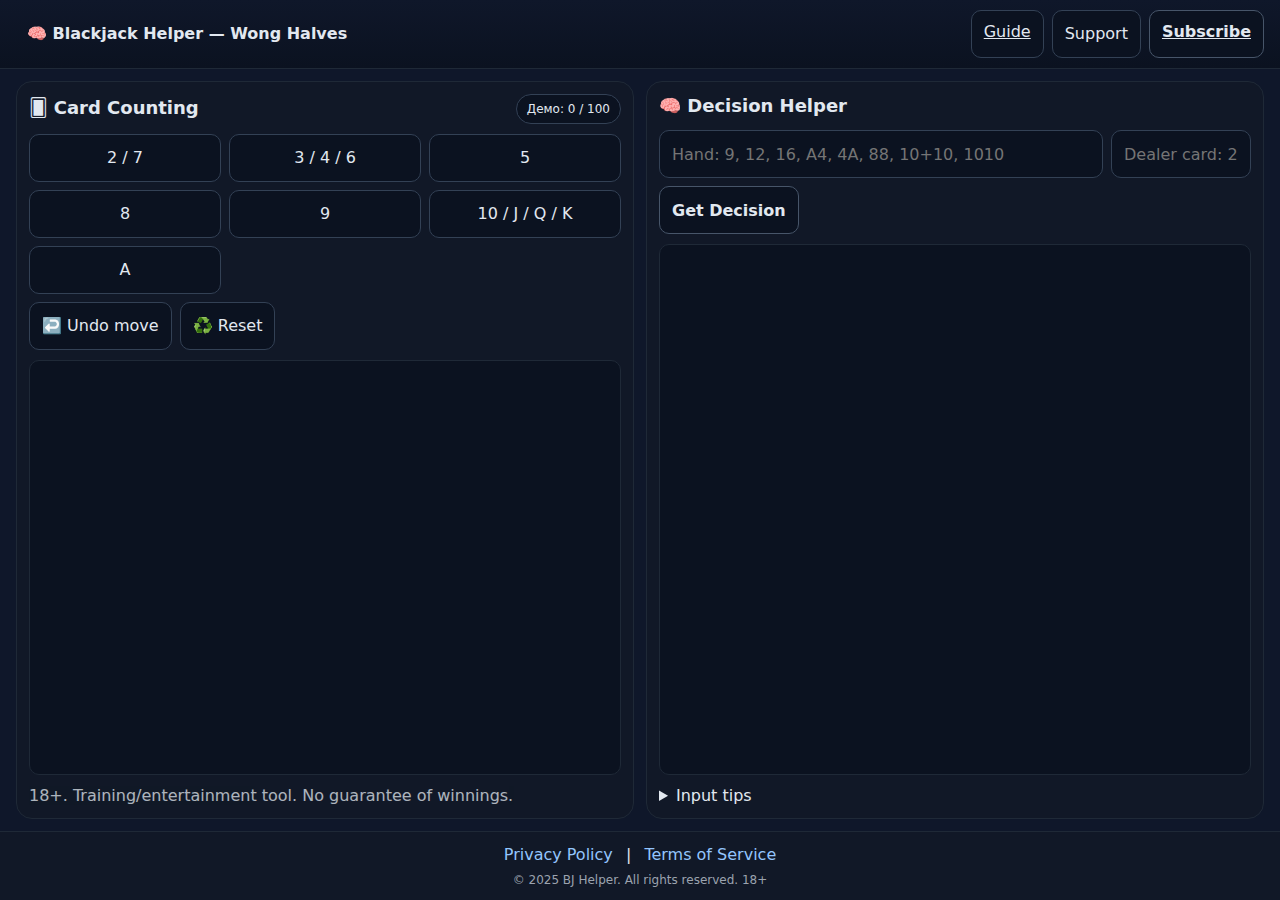
<file: index.html>
<!doctype html>
<html lang="en">
<head>
  <!-- Google tag (gtag.js) -->
<script async src="https://www.googletagmanager.com/gtag/js?id=G-MST8RYN9FZ"></script>
<script>
  window.dataLayer = window.dataLayer || [];
  function gtag(){dataLayer.push(arguments);}
  gtag('js', new Date());

  gtag('config', 'G-MST8RYN9FZ');
</script>
  <meta charset="utf-8" />
  <meta name="viewport" content="width=device-width,initial-scale=1" />
  <title>Blackjack Helper — Wong Halves</title>
  <meta name="description" content="Blackjack Helper — decision calculator and Wong Halves card counting trainer for blackjack. 18+." />
  <link rel="canonical" href="/" />
  <link rel="stylesheet" href="styles.css" />
</head>
<body>
  <div class="app">
    <header class="topbar">
      <a class="brand brand-link" href="index.html" aria-label="Home">
        🧠 Blackjack Helper — Wong Halves
      </a>

      <nav class="actions">
        <a class="btn" href="guide.html">Guide</a>
        <button class="btn" type="button" id="support-btn">Support</button>
        <a class="btn primary" href="checkout.html">Subscribe</a>
      </nav>
    </header>

    <main class="grid-2">
      <!-- LEFT COLUMN: COUNT -->
      <section class="card fill">
        <div class="head-row">
          <h2>🂠 Card Counting</h2>
          <span id="demo-chip" class="chip">Demo: 0 / 100</span>
        </div>
        <div class="grid buttons">
          <button type="button" data-group="2 / 7">2 / 7</button>
          <button type="button" data-group="3 / 4 / 6">3 / 4 / 6</button>
          <button type="button" data-group="5">5</button>
          <button type="button" data-group="8">8</button>
          <button type="button" data-group="9">9</button>
          <button type="button" data-group="10 / J / Q / K">10 / J / Q / K</button>
          <button type="button" data-group="A">A</button>
        </div>
        <div class="row compact">
          <button type="button" id="undo">↩️ Undo move</button>
          <button type="button" id="reset">♻️ Reset</button>
        </div>

        <pre id="state" class="state"></pre>
        <p class="muted">18+. Training/entertainment tool. No guarantee of winnings.</p>
      </section>

      <!-- RIGHT COLUMN: DECISION -->
      <section class="card fill">
        <h2>🧠 Decision Helper</h2>
        <form id="decision-form" class="form">
          <div class="fields">
            <input name="hand" placeholder="Hand: 9, 12, 16, A4, 4A, 88, 10+10, 1010" required />
            <input name="dealer" placeholder="Dealer card: 2–A (one upcard only)" required />
          </div>
          <button class="btn primary" type="submit">Get Decision</button>
        </form>
        <pre id="decision" class="decision"></pre>

        <details class="tips">
          <summary>Input tips</summary>
          <ul>
            <li>Pairs (in “Hand”): <code>88</code>, <code>10+10</code>, <code>1010</code></li>
            <li>Soft (in “Hand”): <code>A4</code> or <code>4A</code></li>
            <li>Hard (in “Hand”): <code>9</code>, <code>12</code>, <code>16</code>, etc.</li>
            <li>Dealer card is a separate field: <code>2</code>…<code>A</code> (only one upcard is visible)</li>
          </ul>
        </details>
      </section>
    </main>

    <!-- ✨ FOOTER inside .app -->
    <footer class="footer">
      <div class="footer-content">
        <a href="privacy-policy.html">Privacy Policy</a> |
        <a href="terms-of-service.html">Terms of Service</a>
        <p>© 2025 BJ Helper. All rights reserved. 18+</p>
      </div>
    </footer>
  </div> <!-- end .app -->

  <!-- 👇 SUPPORT MODAL (place before paywall) -->
  <div id="support-modal" class="overlay hidden" aria-hidden="true">
    <div class="modal">
      <h3>Contact Support</h3>
      <p class="muted">Choose a method:</p>
      <div class="row" style="flex-wrap:wrap;gap:8px">
        <a id="support-mailto" class="btn primary" href="#">Open email client</a>
        <a id="support-gmail" class="btn" target="_blank" rel="noopener" href="#">Gmail in browser</a>
        <a id="support-outlook" class="btn" target="_blank" rel="noopener" href="#">Outlook Web</a>
        <button id="support-copy" class="btn ghost" type="button">Copy e-mail</button>
        <button id="support-close" class="btn ghost" type="button">Close</button>
      </div>
      <small class="muted">Email: <a href="mailto:truecountbot@gmail.com">truecountbot@gmail.com</a></small>
    </div>
  </div>
  <!-- 👆 SUPPORT MODAL -->

  <!-- PAYWALL -->
  <div id="paywall" class="overlay hidden" aria-hidden="true">
    <div class="modal">
      <h3>Demo limit reached</h3>
      <p>You’ve used 100 demo actions. Subscribe to continue without limits.</p>
      <div class="row" style="flex-wrap:wrap;gap:8px">
        <a class="btn primary" href="checkout.html">💳 Subscribe</a>
        <button id="have-key" class="btn" type="button">I have a key</button>
        <button id="close-paywall" class="btn ghost" type="button">Later</button>
      </div>
      <div id="key-block" class="key-block hidden">
        <input id="key-input" placeholder="Enter access key" />
        <button id="apply-key" class="btn primary" type="button">Activate</button>
        <div id="key-msg" class="muted"></div>
      </div>
      <small class="muted">After payment you’ll receive an access key by e-mail.</small>
    </div>
  </div>

  <script type="module" src="src/main.js"></script>
</body>
</html>
</file>
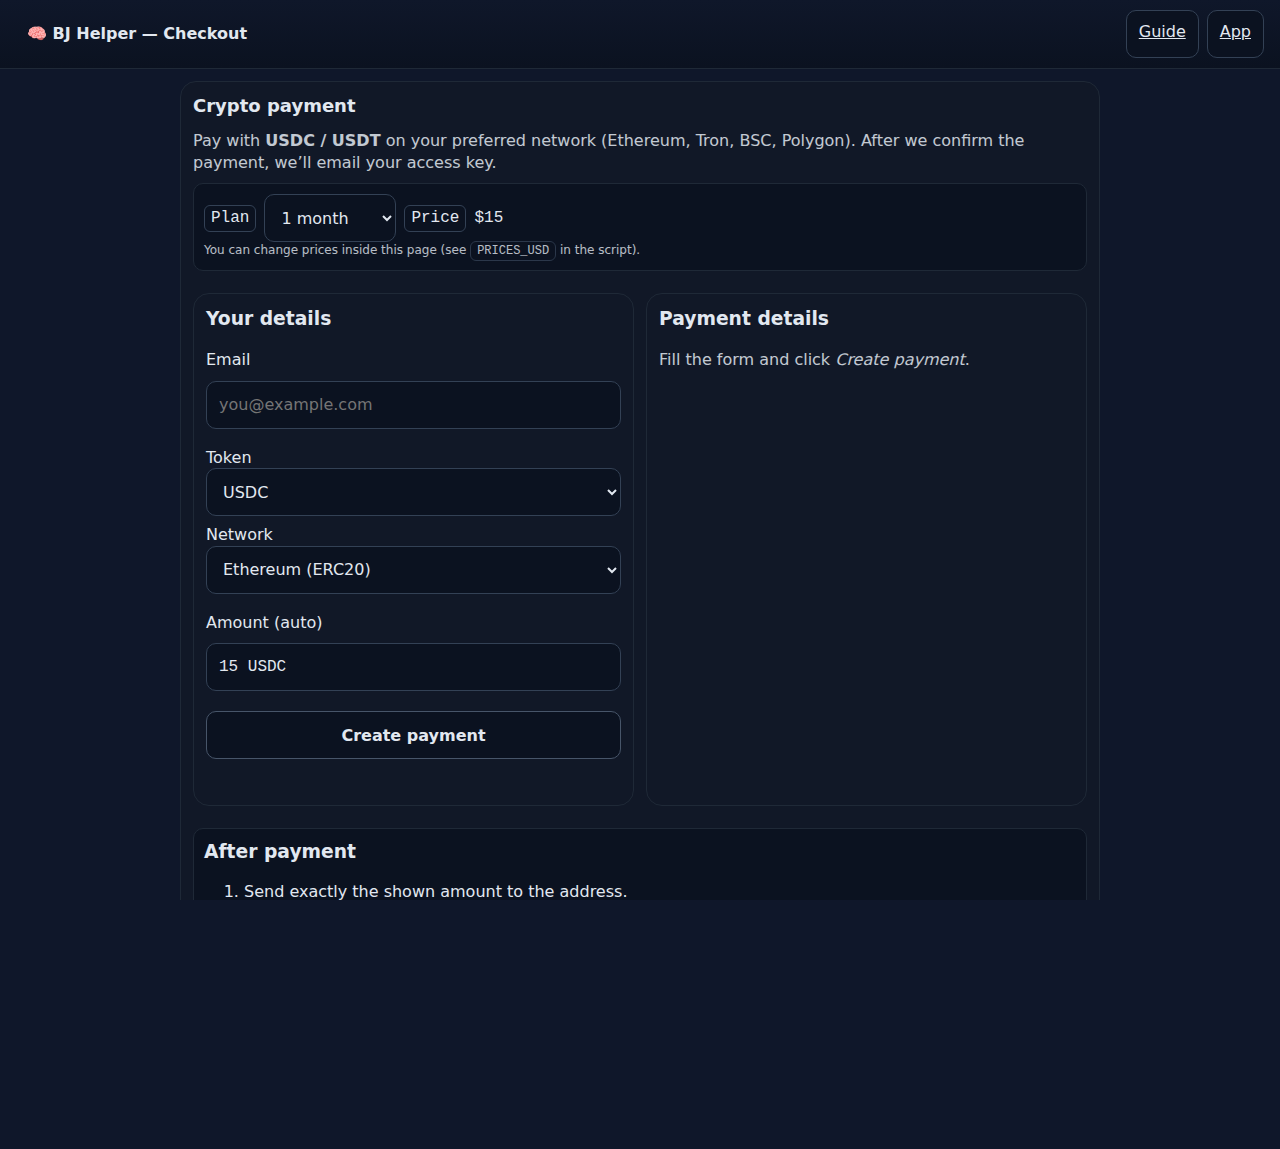
<file: checkout.html>
<!doctype html>
<html lang="en">
<head>
  <meta charset="utf-8" />
  <meta name="viewport" content="width=device-width,initial-scale=1" />
  <title>Checkout — BJ Helper</title>
  <link rel="stylesheet" href="styles.css" />
  <style>
    .plan { display:flex; gap:8px; align-items:center; flex-wrap:wrap }
    .notice { border:1px solid #1f2937; background:#0b1220; border-radius:10px; padding:10px; }
    .kbd { border:1px solid #334155; background:#0b1220; border-radius:6px; padding:2px 6px; font-family:ui-monospace, SFMono-Regular, Menlo, monospace }
    .grid-2-eq { display:grid; grid-template-columns: 1fr 1fr; gap:12px }
    @media (max-width: 960px){ .grid-2-eq { grid-template-columns:1fr } }
    .copy { cursor:pointer }
    .success { color:#86efac }
    .warn { color:#fde68a }
    .error { color:#fca5a5 }
    .muted { opacity:.85 }
    .wide { width:100% }
    .small { font-size:12px; opacity:.8 }
    .center { text-align:center }
    .mono { font-family: ui-monospace, SFMono-Regular, Menlo, monospace }
  </style>
</head>
<body>
  <div class="app">
    <header class="topbar">
      <a class="brand brand-link" href="index.html" aria-label="Home">🧠 BJ Helper — Checkout</a>
      <nav class="actions">
        <a class="btn" href="guide.html">Guide</a>
        <a class="btn" href="index.html">App</a>
      </nav>
    </header>

    <main class="card" style="max-width:920px; margin:12px auto; width:calc(100% - 24px)">
      <h2>Crypto payment</h2>
      <p class="muted">Pay with <strong>USDC / USDT</strong> on your preferred network (Ethereum, Tron, BSC, Polygon). After we confirm the payment, we’ll email your access key.</p>

      <!-- 1) Plan -->
      <section class="notice">
        <div class="plan">
          <label class="kbd">Plan</label>
          <select id="plan" class="btn">
            <option value="1m">1 month</option>
            <option value="3m">3 months</option>
            <option value="6m">6 months</option>
            <option value="12m">12 months</option>
          </select>

          <label class="kbd">Price</label>
          <span id="price-usd" class="mono">$—</span>
        </div>
        <p class="small muted">You can change prices inside this page (see <span class="kbd">PRICES_USD</span> in the script).</p>
      </section>

      <!-- 2) Payer info -->
      <section style="margin-top:12px" class="grid-2-eq">
        <div class="card">
          <h3 style="margin:0 0 8px">Your details</h3>
          <label>Email</label>
          <input id="email" placeholder="you@example.com" />
          <div class="row" style="margin-top:8px; gap:8px; flex-wrap:wrap">
            <div style="flex:1 1 220px">
              <label>Token</label>
              <select id="token" class="btn wide">
                <option value="USDC">USDC</option>
                <option value="USDT">USDT</option>
              </select>
            </div>
            <div style="flex:1 1 220px">
              <label>Network</label>
              <select id="network" class="btn wide">
                <option value="ERC20">Ethereum (ERC20)</option>
                <option value="TRC20">Tron (TRC20)</option>
                <option value="BEP20">BNB Smart Chain (BEP20)</option>
                <option value="POLYGON">Polygon</option>
              </select>
            </div>
          </div>
          <label style="margin-top:8px">Amount (auto)</label>
          <input id="amount" readonly class="mono" />
          <button id="make-order" class="btn primary" style="margin-top:10px">Create payment</button>
          <p id="form-msg" class="small"></p>
        </div>

        <!-- 3) Payment instructions -->
        <div class="card">
          <h3 style="margin:0 0 8px">Payment details</h3>
          <div id="paybox" class="muted">Fill the form and click <em>Create payment</em>.</div>
        </div>
      </section>

      <!-- 4) After payment -->
      <section class="notice" style="margin-top:12px">
        <h3 style="margin:0 0 8px">After payment</h3>
        <ol>
          <li>Send exactly the shown amount to the address.</li>
          <li><strong>No memo needed</strong>. We match by <strong>exact amount + token + network + plan + time</strong>.</li>
          <li>Click <span class="kbd">I paid</span> to prepare an email — we’ll verify and reply with your key.</li>
        </ol>
        <div class="row" style="margin-top:6px; flex-wrap:wrap; gap:8px">
          <button id="paid" class="btn">I paid</button>
          <a id="mailto" class="btn ghost" href="#" target="_blank" rel="noopener">Open email to support</a>
        </div>
      </section>

      <p class="small center muted" style="margin-top:10px">Need help? <a href="mailto:truecountbot@gmail.com">truecountbot@gmail.com</a></p>
    </main>

    <footer class="footer">
      <div class="footer-content">
        <a href="privacy-policy.html">Privacy Policy</a> |
        <a href="terms-of-service.html">Terms of Service</a>
        <p>© 2025 BJ Helper. All rights reserved. 18+</p>
      </div>
    </footer>
  </div>

  <script>
    // ==================================
    // 1) YOUR ADDRESSES PER TOKEN/NETWORK
    //    (PUT YOUR REAL ADDRESSES HERE)
    // ==================================
    const ADDRESSES = {
      USDC: {
        ERC20:   "0x9257036e42ba8e4c2eb518909c34ae4d8501f1ff",   // e.g. 0xabc...
        BEP20:   "0x9257036e42ba8e4c2eb518909c34ae4d8501f1ff",   // e.g. 0xabc...
        POLYGON: "0x9257036e42ba8e4c2eb518909c34ae4d8501f1ff"    // e.g. 0xabc...
      },
      USDT: {
        ERC20:   "0x9257036e42ba8e4c2eb518909c34ae4d8501f1ff",
        TRC20:   "TAPheQHfXWrThVpMV5SybXWcj8WDXe2SL3",
        BEP20:   "0x9257036e42ba8e4c2eb518909c34ae4d8501f1ff",
        POLYGON: "0x9257036e42ba8e4c2eb518909c34ae4d8501f1ff"
      }
    };

    // (Optional) token contract addresses (for your reference; not required for manual payments)
    const CONTRACTS = {
      USDC: {
        ERC20:   "0xA0b86991c6218b36c1d19D4a2e9Eb0cE3606eB48", // USDC (Ethereum)
        BEP20:   "0x8ac76a51cc950d9822d68b83fe1ad97b32cd580d", // USDC (BSC)
        POLYGON: "0x2791Bca1f2de4661ED88A30C99A7a9449Aa84174"  // USDC (Polygon)
        // TRC20 USDC not recommended (Circle discontinued support); omit on purpose
      },
      USDT: {
        ERC20:   "0xdAC17F958D2ee523a2206206994597C13D831ec7", // USDT (Ethereum)
        TRC20:   "TR7NHqjeKQxGTCi8q8ZY4pL8otSzgjLj6t",         // USDT (Tron)
        BEP20:   "0x55d398326f99059fF775485246999027B3197955", // USDT (BSC)
        POLYGON: "0x3813e82e6f7098b9583FC0F33a962D02018B6803"  // USDT (Polygon)
      }
    };

    // ==================================
    // 2) PRICES (USD) — EDIT IF NEEDED
    // ==================================
    const PRICES_USD = { "1m": 15, "3m": 39, "6m": 69, "12m": 119 };

    // ==================================
    // 3) UNIQUE AMOUNT FINGERPRINT
    //    (no memo; identify by amount)
    // ==================================
    function uniqueCents() {
      // 0.01 .. 0.19 — small suffix to make amount unique per order
      const i = Math.floor(Math.random()*19)+1;
      return i / 100;
    }
    const $ = sel => document.querySelector(sel);
    const fmt = (n, d=6) => Number(n).toLocaleString(undefined, {maximumFractionDigits:d});
    const toFixed = (n, d=2) => (Math.round(n * 10**d) / 10**d).toFixed(d);

    const els = {
      plan:   $('#plan'),
      price:  $('#price-usd'),
      email:  $('#email'),
      token:  $('#token'),
      net:    $('#network'),
      amount: $('#amount'),
      make:   $('#make-order'),
      box:    $('#paybox'),
      msg:    $('#form-msg'),
      paid:   $('#paid'),
      mailto: $('#mailto')
    };

    function updatePrice() {
      const usd = PRICES_USD[els.plan.value] || 0;
      els.price.textContent = `$${usd}`;
      els.amount.value = `${fmt(usd)} ${els.token.value}`;
    }

    ['change','input'].forEach(ev => {
      els.plan.addEventListener(ev, updatePrice);
      els.token.addEventListener(ev, updatePrice);
      els.net.addEventListener(ev, updatePrice);
    });
    updatePrice();

    function genOrderId() {
      const d = new Date();
      const pad = (x)=> String(x).padStart(2,'0');
      const rand = Math.random().toString(36).slice(2,8).toUpperCase();
      return `BJH-${d.getFullYear()}-${pad(d.getMonth()+1)}-${pad(d.getDate())}-${rand}`;
    }

    function getRecipient(token, network){
      return (ADDRESSES[token] && ADDRESSES[token][network]) || '';
    }

    function buildPaybox({orderId, token, network, usd, amountStr, recipient}) {
      const rows = [
        `<div><span class="kbd">Order ID:</span> <span class="mono">${orderId}</span></div>`,
        `<div><span class="kbd">Network:</span> ${network}</div>`,
        `<div><span class="kbd">Token:</span> ${token}</div>`,
        `<div><span class="kbd">Amount:</span> <span class="mono">${amountStr}</span> <span class="muted">(exact; ≈ $${usd})</span></div>`,
        `<div><span class="kbd">Recipient:</span> <span class="mono">${recipient}</span> <button class="btn ghost copy" data-copy="${recipient}">Copy</button></div>`,
        `<p class="small warn">Always double-check the address and selected network before sending. Crypto transactions are irreversible.</p>`
      ];
      els.box.classList.remove('muted');
      els.box.innerHTML = rows.join('');

      els.box.querySelectorAll('.copy').forEach(btn=>{
        btn.addEventListener('click', async ()=>{
          try { await navigator.clipboard.writeText(btn.dataset.copy || ''); btn.textContent='Copied'; setTimeout(()=>btn.textContent='Copy',1200);} catch {}
        });
      });
    }

    let CURRENT_ORDER = null;

    function createPayment(){
      els.msg.textContent = '';
      const email = (els.email.value || '').trim();
      if (!email || !/^[^@\s]+@[^@\s]+\.[^@\s]+$/.test(email)) {
        els.msg.textContent = 'Enter a valid email.';
        els.msg.className = 'small error';
        return;
      }

      const token   = els.token.value;   // USDC/USDT
      const network = els.net.value;     // ERC20/TRC20/BEP20/POLYGON
      const plan    = els.plan.value;
      const usdBase = PRICES_USD[plan] || 0;
      const cents   = uniqueCents();
      const usd     = toFixed(usdBase + cents, 2);   // e.g., 39.07

      const recipient = getRecipient(token, network);
      if (!recipient) {
        els.msg.textContent = 'Recipient address for this token/network is not set. Please contact support.';
        els.msg.className = 'small error';
        return;
      }

      const orderId = genOrderId();
      const amountStr = `${usd} ${token}`;

      CURRENT_ORDER = { orderId, email, plan, token, network, usd, amountStr, recipient };
      buildPaybox({ orderId, token, network, usd, amountStr, recipient });

      els.msg.textContent = 'Payment details generated. Send the exact amount.';
      els.msg.className = 'small success';
    }

    els.make.addEventListener('click', createPayment);

    // "I paid" — prepare email to support
    els.paid.addEventListener('click', ()=>{
      if (!CURRENT_ORDER) {
        els.msg.textContent = 'Create a payment first.';
        els.msg.className = 'small warn';
        return;
      }
      const lines = [
        'Hello support!',
        '',
        'I have paid for BJ Helper. Here are my details:',
        '',
        `Order ID: ${CURRENT_ORDER.orderId}`,
        `Email: ${CURRENT_ORDER.email}`,
        `Plan: ${CURRENT_ORDER.plan}`,
        `Token: ${CURRENT_ORDER.token}`,
        `Network: ${CURRENT_ORDER.network}`,
        `Amount: ${CURRENT_ORDER.amountStr} (exact)`,
        `Recipient: ${CURRENT_ORDER.recipient}`,
        '',
        'Please verify the transaction and send me the access key.',
        '',
        'Thanks!'
      ];
      const subject = `BJ Helper payment — ${CURRENT_ORDER.orderId}`;
      const href = `mailto:truecountbot@gmail.com?subject=${encodeURIComponent(subject)}&body=${encodeURIComponent(lines.join('\n'))}`;
      els.mailto.setAttribute('href', href);
      els.mailto.click();
    });
  </script>
</body>
</html>
</file>
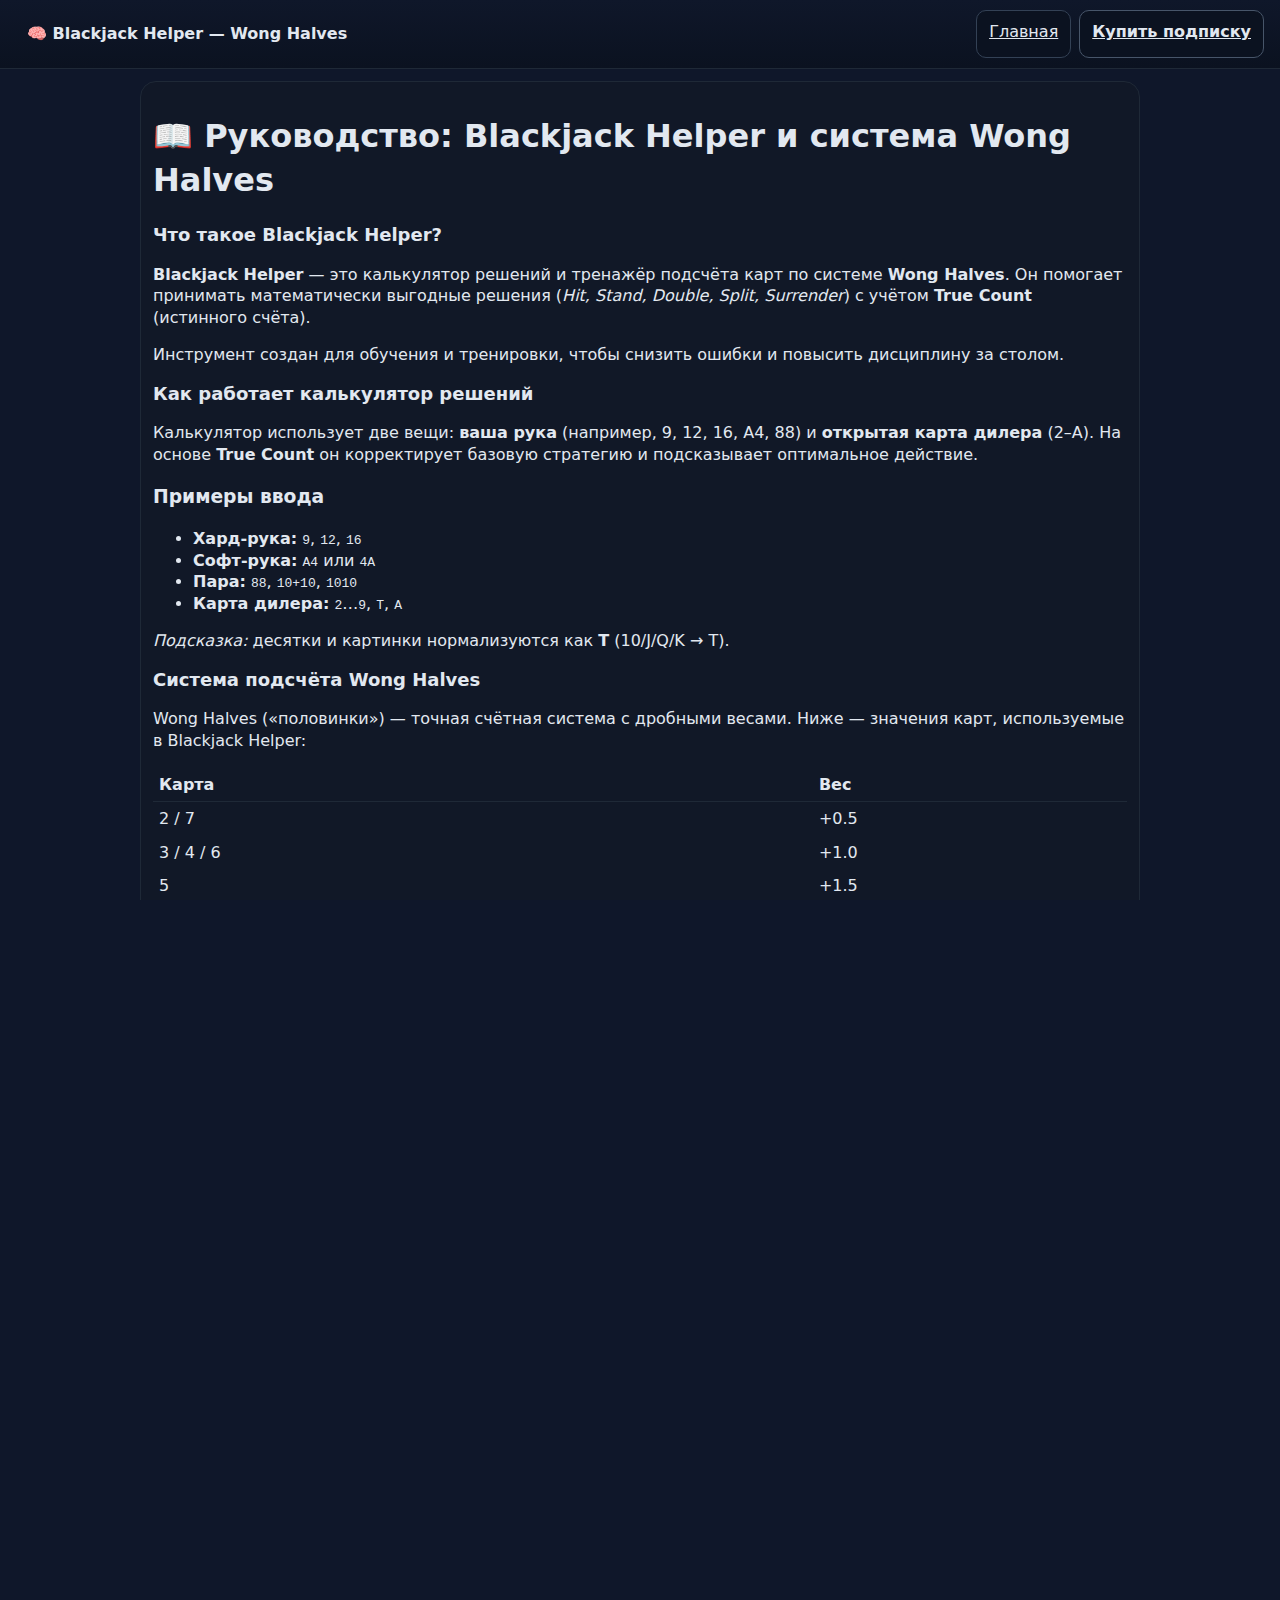
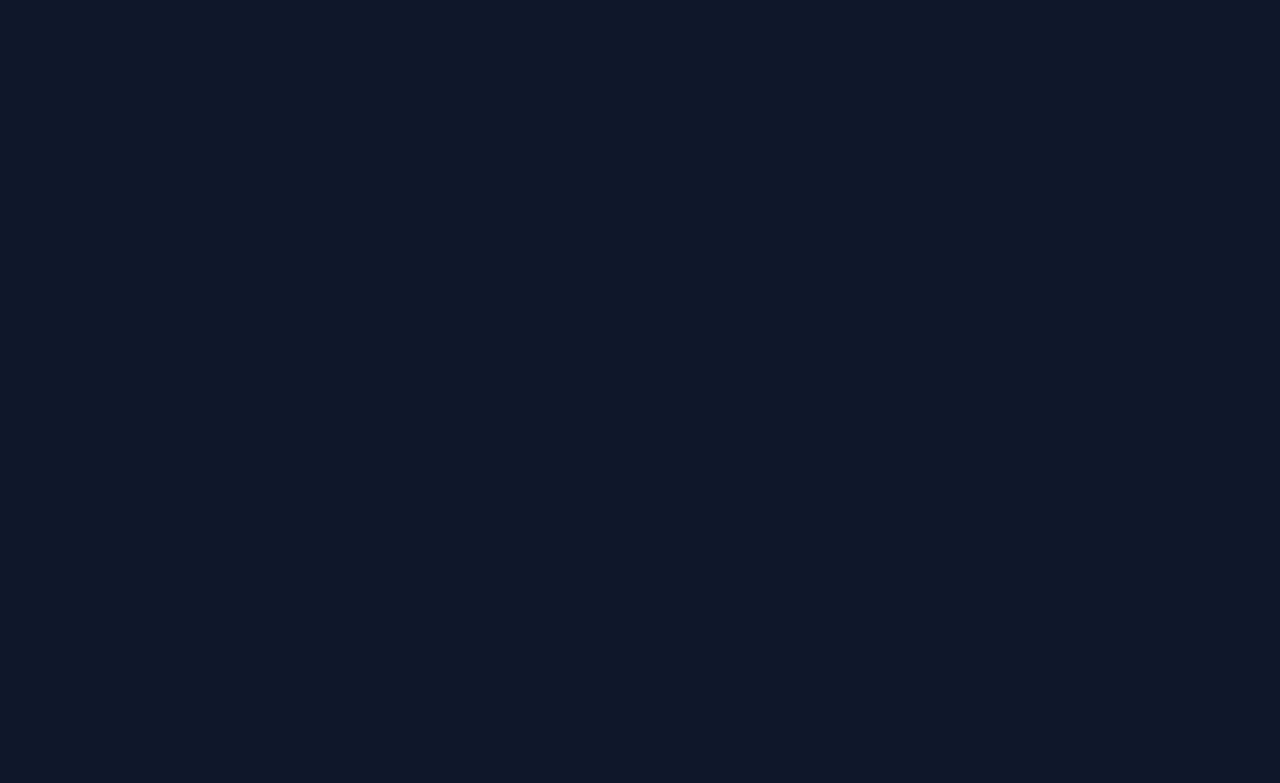
<file: guide.html>
<!DOCTYPE html>
<html lang="ru">
<head>
  <meta charset="UTF-8" />
  <meta name="viewport" content="width=device-width,initial-scale=1.0" />
  <title>Blackjack Helper Guide — Как использовать калькулятор и считать карты (Wong Halves)</title>
  <meta name="description" content="Руководство по Blackjack Helper и системе счёта карт Wong Halves: что такое True Count и Edge, как вводить руки и читать подсказки решений." />
  <link rel="stylesheet" href="styles.css" />
</head>
<body>
  <div class="app">
    <header class="topbar">
      <a class="brand brand-link" href="index.html" aria-label="На главную">
  🧠 Blackjack Helper — Wong Halves
</a>
      <nav class="actions">
        <a class="btn" href="index.html">Главная</a>
        <a class="btn primary" href="checkout.html">Купить подписку</a>
      </nav>
    </header>

    <main class="card" style="max-width:1000px;margin:12px auto;">
      <article>
        <h1>📖 Руководство: Blackjack Helper и система Wong Halves</h1>

        <section>
          <h2>Что такое Blackjack Helper?</h2>
          <p><strong>Blackjack Helper</strong> — это калькулятор решений и тренажёр подсчёта карт по системе <strong>Wong Halves</strong>. Он помогает принимать математически выгодные решения (<em>Hit, Stand, Double, Split, Surrender</em>) с учётом <strong>True Count</strong> (истинного счёта).</p>
          <p>Инструмент создан для обучения и тренировки, чтобы снизить ошибки и повысить дисциплину за столом.</p>
        </section>

        <section>
          <h2>Как работает калькулятор решений</h2>
          <p>Калькулятор использует две вещи: <strong>ваша рука</strong> (например, 9, 12, 16, A4, 88) и <strong>открытая карта дилера</strong> (2–A). На основе <strong>True Count</strong> он корректирует базовую стратегию и подсказывает оптимальное действие.</p>

          <h3>Примеры ввода</h3>
          <ul>
            <li><strong>Хард-рука:</strong> <code>9</code>, <code>12</code>, <code>16</code></li>
            <li><strong>Софт-рука:</strong> <code>A4</code> или <code>4A</code></li>
            <li><strong>Пара:</strong> <code>88</code>, <code>10+10</code>, <code>1010</code></li>
            <li><strong>Карта дилера:</strong> <code>2</code>…<code>9</code>, <code>T</code>, <code>A</code></li>
          </ul>
          <p><em>Подсказка:</em> десятки и картинки нормализуются как <strong>T</strong> (10/J/Q/K → T).</p>
        </section>

        <section>
          <h2>Система подсчёта Wong Halves</h2>
          <p>Wong Halves («половинки») — точная счётная система с дробными весами. Ниже — значения карт, используемые в Blackjack Helper:</p>
          <table style="width:100%;border-collapse:collapse">
            <tr><th style="text-align:left;border-bottom:1px solid #1f2937;padding:6px">Карта</th><th style="text-align:left;border-bottom:1px solid #1f2937;padding:6px">Вес</th></tr>
            <tr><td style="padding:6px">2 / 7</td><td style="padding:6px">+0.5</td></tr>
            <tr><td style="padding:6px">3 / 4 / 6</td><td style="padding:6px">+1.0</td></tr>
            <tr><td style="padding:6px">5</td><td style="padding:6px">+1.5</td></tr>
            <tr><td style="padding:6px">8</td><td style="padding:6px">0.0</td></tr>
            <tr><td style="padding:6px">9</td><td style="padding:6px">−0.5</td></tr>
            <tr><td style="padding:6px">10 / J / Q / K</td><td style="padding:6px">−1.0</td></tr>
            <tr><td style="padding:6px">A</td><td style="padding:6px">0.0</td></tr>
          </table>
          <p><em>Примечание:</em> туз имеет вес 0, но отдельно отображается счёт тузов (Aces), чтобы контролировать их выход.</p>

          <h3>True Count (истинный счёт)</h3>
          <p><strong>True Count = Running Count ÷ оставшиеся колоды</strong>. Пример: RC = +5, осталось ~2 колоды → TC = +2.5.</p>
          <p><strong>Важно:</strong> сейчас на главной странице у тебя видны и <em>Running Count</em>, и <em>True Count</em>. Для реальной игры ориентируйся именно на <strong>True Count</strong> — это нормализованный показатель, который используется для ставок и отклонений от базовой стратегии.</p>
        </section>

        <section>
          <h2>Edge — что это</h2>
          <p><strong>Edge</strong> (преимущество) — оценка математического ожидания против казино при текущем TC. Практическое приближение для игр с шузом: <strong>+1 TC ≈ +0.5% Edge</strong>. Например, при TC = +3 твой Edge ≈ +1.5%.</p>
          <ul>
            <li>Если Edge ≤ 0 — держи минимальную ставку / пропусти раздачу.</li>
            <li>Если Edge &gt; 0 — уместно увеличивать ставку по твоей лестнице ставок.</li>
          </ul>
        </section>

        <section>
          <h2>Почему подсказчик решений даёт такие советы</h2>
          <p>Базовая стратегия — точка отсчёта. Но при росте/падении TC меняются вероятности, и некоторые решения «переворачиваются» (индекс-отклонения). Поэтому калькулятор может советовать не так, как «карточка» базовой стратегии — он учитывает <strong>текущий TC</strong>.</p>
          <p>Примеры логики:</p>
          <ul>
            <li><strong>16 vs T</strong> — при высоком TC чаще <em>Stand</em>, при низком — <em>Hit</em>.</li>
            <li><strong>10 vs 10</strong> — при очень высоком TC допускается <em>Double</em>.</li>
            <li><strong>Insurance</strong> — имеет смысл только при достаточном TC (ориентир ~TC ≥ +3).</li>
          </ul>
        </section>

        <section>
          <h2>Как тренироваться с Blackjack Helper</h2>
          <ol>
            <li><strong>Демо-режим:</strong> доступно 100 нажатий кнопок — хватит, чтобы изучить интерфейс.</li>
            <li><strong>Счёт:</strong> нажимай группы карт и наблюдай за <em>True Count</em> и <em>Edge</em> (RC отображается, но для решений ориентируйся на TC).</li>
            <li><strong>Решения:</strong> вводи разные сценарии и смотри, как меняется подсказка с ростом TC.</li>
            <li><strong>Анализ ошибок:</strong> если калькулятор советует не так, как твоя интуиция — смотри, чем это объясняется.</li>
          </ol>
        </section>

        <section>
          <h2>Банкролл и система Пол-Келлера</h2>
          <p><strong>Kelly Criterion</strong> — это математическая формула для управления ставками с целью максимизировать рост капитала при контроле риска. Пол-Келлер (<em>Half Kelly</em>) — упрощённый и более безопасный вариант.</p>
          <p><strong>Формула Half Kelly:</strong></p>
          <p>Ставка = (Edge × Банкролл) / (2 × Дисперсия)</p>
          <ul>
            <li><strong>Edge</strong> — твое текущее преимущество (из True Count).</li>
            <li><strong>Банкролл</strong> — твой игровой капитал.</li>
            <li><strong>Дисперсия</strong> — средняя волатильность в блэкджеке, обычно берут ≈1.3.</li>
          </ul>
          <p>На практике многие игроки просто берут «лестницу ставок»: например, при TC ≤ 0 — 1× ставка, при TC +1 — 2×, при TC +2 — 4×, при TC +3 — 8× и т. д. Half Kelly позволяет сгладить агрессивность и снижает риск полного банкротства.</p>
        </section>

        <section>
          <h2>FAQ</h2>
          <details>
            <summary>Гарантирует ли это выигрыш?</summary>
            <p><strong>Нет.</strong> Подсчёт карт и верная стратегия лишь смещают матожидание на длинной дистанции. Случайность и дисперсия никуда не исчезают.</p>
          </details>
          <details>
            <summary>Зачем подписка?</summary>
            <p>Снимает лимит в 100 действий и даёт полный доступ для неограниченной тренировки.</p>
          </details>
          <details>
            <summary>Как получить ключ доступа?</summary>
            <p>После оплаты вы получите ключ (на странице подтверждения и/или по e-mail). Введите его в окне активации, чтобы снять лимит.</p>
          </details>
          <details>
            <summary>Как вводить десятки и картинки?</summary>
            <p>Используй <strong>T</strong> для 10/J/Q/K (они объединены).</p>
          </details>
        </section>

        <p class="muted">18+. Инструмент для обучения и тренировки. Не гарантирует выигрыш. Играйте ответственно.</p>
      </article>
    </main>

    <footer class="footer">
      <div class="footer-content">
        <a href="index.html">Главная</a> |
        <a href="privacy-policy.html">Политика конфиденциальности</a> |
        <a href="terms-of-service.html">Условия использования</a>
        <p>© 2025 BJ Helper. Все права защищены. 18+</p>
      </div>
    </footer>
  </div>
</body>
</html>
</file>
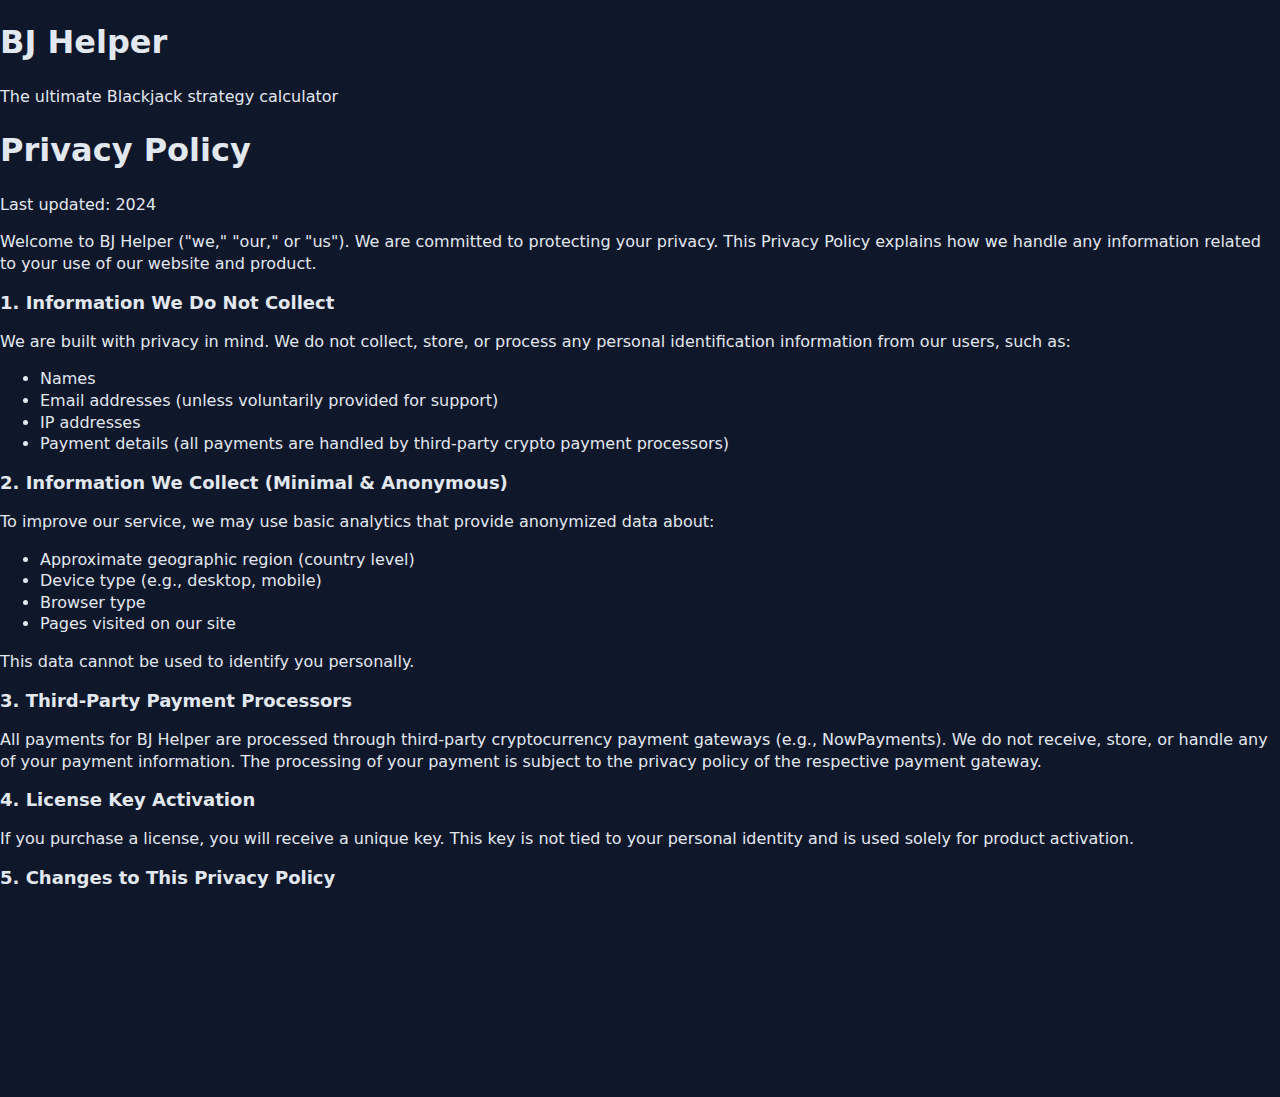
<file: privacy-policy.html>
<!DOCTYPE html>
<html lang="en">
<head>
    <meta charset="UTF-8">
    <meta name="viewport" content="width=device-width, initial-scale=1.0">
    <title>Privacy Policy - BJ Helper</title>
    <link rel="stylesheet" href="styles.css">
</head>
<body>
    <header>
        <h1>BJ Helper</h1>
        <p>The ultimate Blackjack strategy calculator</p>
    </header>

    <main>
        <section>
            <h1>Privacy Policy</h1>
            <p>Last updated: 2024</p>

            <p>Welcome to BJ Helper ("we," "our," or "us"). We are committed to protecting your privacy. This Privacy Policy explains how we handle any information related to your use of our website and product.</p>

            <h2>1. Information We Do Not Collect</h2>
            <p>We are built with privacy in mind. We do not collect, store, or process any personal identification information from our users, such as:</p>
            <ul>
                <li>Names</li>
                <li>Email addresses (unless voluntarily provided for support)</li>
                <li>IP addresses</li>
                <li>Payment details (all payments are handled by third-party crypto payment processors)</li>
            </ul>

            <h2>2. Information We Collect (Minimal & Anonymous)</h2>
            <p>To improve our service, we may use basic analytics that provide anonymized data about:</p>
            <ul>
                <li>Approximate geographic region (country level)</li>
                <li>Device type (e.g., desktop, mobile)</li>
                <li>Browser type</li>
                <li>Pages visited on our site</li>
            </ul>
            <p>This data cannot be used to identify you personally.</p>

            <h2>3. Third-Party Payment Processors</h2>
            <p>All payments for BJ Helper are processed through third-party cryptocurrency payment gateways (e.g., NowPayments). We do not receive, store, or handle any of your payment information. The processing of your payment is subject to the privacy policy of the respective payment gateway.</p>

            <h2>4. License Key Activation</h2>
            <p>If you purchase a license, you will receive a unique key. This key is not tied to your personal identity and is used solely for product activation.</p>

            <h2>5. Changes to This Privacy Policy</h2>
            <p>We may update our Privacy Policy from time to time. We will notify you of any changes by posting the new Privacy Policy on this page.</p>

            <h2>6. Contact Us</h2>
            <p>If you have any questions about this Privacy Policy, please contact us at: <a href="mailto:support@bj-helper.com">support@bj-helper.com</a></p>
        </section>
    </main>

    <footer>
        <a href="index.html">Home</a> | 
        <a href="privacy-policy.html">Privacy Policy</a> | 
        <a href="terms-of-service.html">Terms of Service</a>
        <p>© 2024 BJ Helper. All rights reserved.</p>
    </footer>
</body>
</html>
</file>
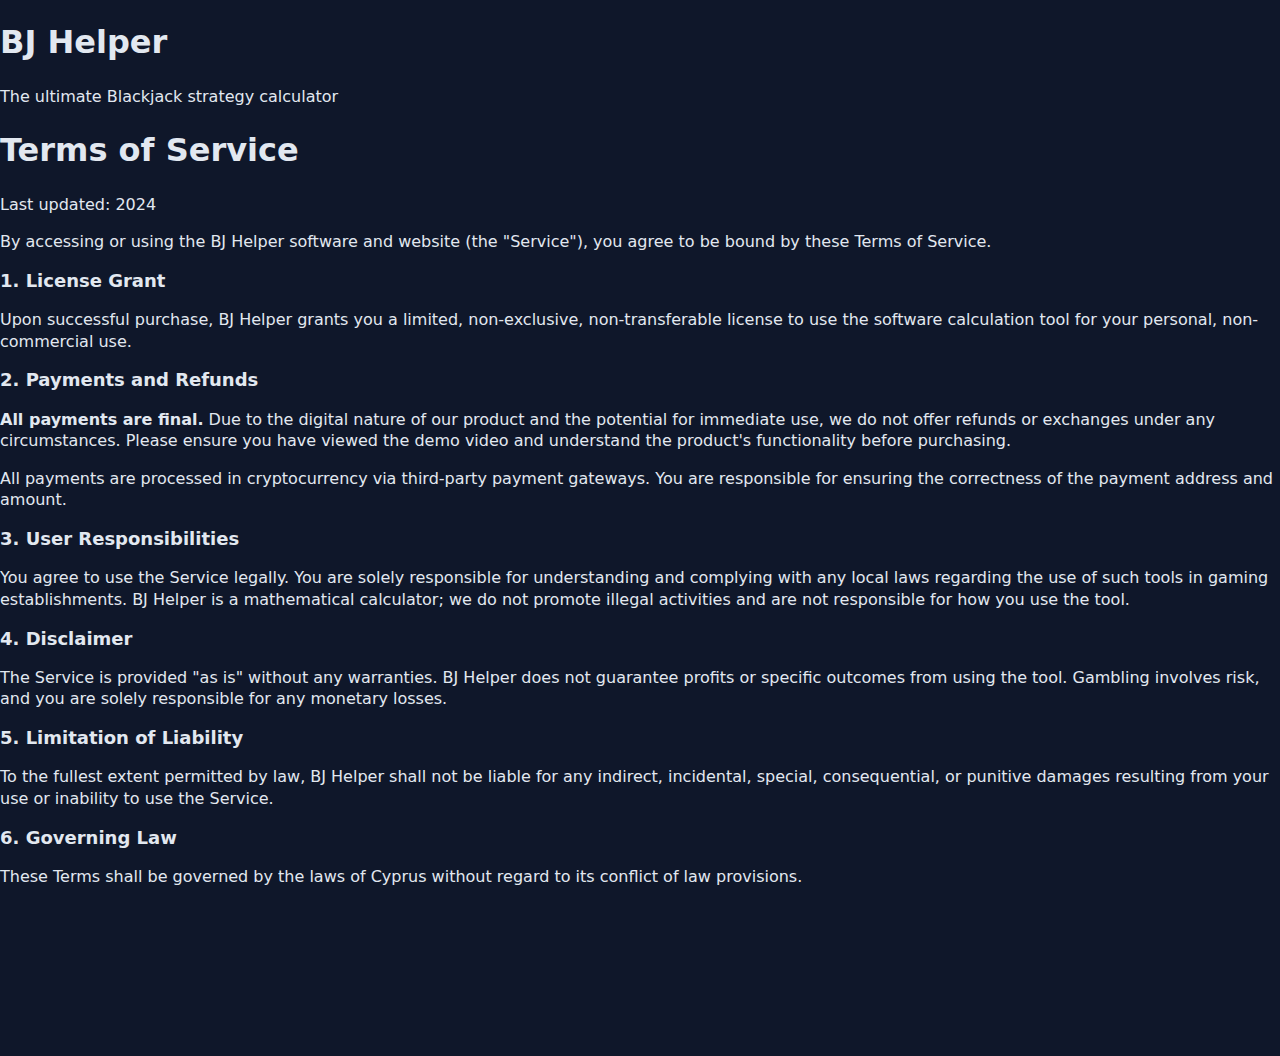
<file: terms-of-service.html>
<!DOCTYPE html>
<html lang="en">
<head>
    <meta charset="UTF-8">
    <meta name="viewport" content="width=device-width, initial-scale=1.0">
    <title>Terms of Service - BJ Helper</title>
    <link rel="stylesheet" href="styles.css">
</head>
<body>
    <header>
        <h1>BJ Helper</h1>
        <p>The ultimate Blackjack strategy calculator</p>
    </header>

    <main>
        <section>
            <h1>Terms of Service</h1>
            <p>Last updated: 2024</p>

            <p>By accessing or using the BJ Helper software and website (the "Service"), you agree to be bound by these Terms of Service.</p>

            <h2>1. License Grant</h2>
            <p>Upon successful purchase, BJ Helper grants you a limited, non-exclusive, non-transferable license to use the software calculation tool for your personal, non-commercial use.</p>

            <h2>2. Payments and Refunds</h2>
            <p>
                <strong>All payments are final.</strong> Due to the digital nature of our product and the potential for immediate use, we do not offer refunds or exchanges under any circumstances. Please ensure you have viewed the demo video and understand the product's functionality before purchasing.
            </p>
            <p>All payments are processed in cryptocurrency via third-party payment gateways. You are responsible for ensuring the correctness of the payment address and amount.</p>

            <h2>3. User Responsibilities</h2>
            <p>You agree to use the Service legally. You are solely responsible for understanding and complying with any local laws regarding the use of such tools in gaming establishments. BJ Helper is a mathematical calculator; we do not promote illegal activities and are not responsible for how you use the tool.</p>

            <h2>4. Disclaimer</h2>
            <p>The Service is provided "as is" without any warranties. BJ Helper does not guarantee profits or specific outcomes from using the tool. Gambling involves risk, and you are solely responsible for any monetary losses.</p>

            <h2>5. Limitation of Liability</h2>
            <p>To the fullest extent permitted by law, BJ Helper shall not be liable for any indirect, incidental, special, consequential, or punitive damages resulting from your use or inability to use the Service.</p>

            <h2>6. Governing Law</h2>
            <p>These Terms shall be governed by the laws of Cyprus without regard to its conflict of law provisions.</p>

            <h2>7. Contact Us</h2>
            <p>If you have any questions about these Terms, please contact us at: <a href="mailto:support@bj-helper.com">support@bj-helper.com</a></p>
        </section>
    </main>

    <footer>
        <a href="index.html">Home</a> | 
        <a href="privacy-policy.html">Privacy Policy</a> | 
        <a href="terms-of-service.html">Terms of Service</a>
        <p>© 2024 BJ Helper. All rights reserved.</p>
    </footer>
</body>
</html>
</file>
<file: styles.css>
/* =========================
   Base
========================= */
* { box-sizing: border-box; }
html, body { height: 100%; }
html, body { overflow-x: hidden; }
:root { --tap: 48px; }

body{
  margin:0; background:#0f172a; color:#e2e8f0;
  font-family:system-ui,-apple-system,Segoe UI,Roboto,Arial,sans-serif; line-height:1.35;
  -webkit-font-smoothing:antialiased; -moz-osx-font-smoothing:grayscale;
}

/* Links */
a { color:inherit; }
a:focus-visible, button:focus-visible, input:focus-visible {
  outline:2px solid #60a5fa; outline-offset:2px;
}

/* =========================
   Layout / Shell
========================= */
.app{
  min-height:100vh;
  display:grid;
  grid-template-rows:auto 1fr auto;
  overflow:hidden;
}

/* Topbar */
.topbar{
  position: sticky; top: 0; z-index: 40;
  display:flex; align-items:center; justify-content:space-between; gap:12px;
  padding:10px 16px;
  border-bottom:1px solid #1f2937;
  background:linear-gradient(180deg,#0f172a,#0b1220);
}
.brand{font-weight:600; white-space:nowrap}
.actions{display:flex; gap:8px; flex-wrap:wrap}
.desktop-actions { display:flex; }
.menu-toggle { display:none; }
.mobile-menu.hidden { display:none; }
.mobile-menu {
  position:absolute; right:8px; top:52px; width:calc(100% - 16px);
  background:#111827; border:1px solid #1f2937; border-radius:12px; padding:8px;
  display:grid; gap:8px;
}

/* Grid / Cards */
.grid-2{
  display:grid; gap:12px; grid-template-columns:1fr 1fr;
  padding:12px 16px; overflow:hidden;
}
.card{
  background:#111827; border:1px solid #1f2937; border-radius:16px;
  padding:12px; min-height:0; display:flex; flex-direction:column; gap:10px;
}
.card.fill{ height:100%; overflow:hidden; }
h2{ font-size:18px; margin:0 0 2px; }

/* =========================
   Buttons / Inputs
========================= */
button,.btn,input{
  font:inherit; color:#e2e8f0; border:1px solid #334155; background:#0b1220; border-radius:10px;
  padding:10px 12px; min-height: var(--tap);
}
button,.btn{ cursor:pointer; }
button:hover,.btn:hover{ background:#111c33; }
.btn.ghost{ background:transparent; }
.btn.primary{ background:#0b1220; border-color:#475569; font-weight:600; }
input{ width:100%; }

.row{ display:flex; gap:8px; }
.row.compact{ margin-top:-2px; }

.fields{ display:grid; gap:8px; grid-template-columns:1fr 140px; }

.grid.buttons{
  display:grid; gap:8px; grid-template-columns:repeat(3,minmax(0,1fr));
}

/* Brand link look */
.brand-link{
  text-decoration:none; color:inherit; display:inline-block;
  padding:6px 10px; border-radius:8px; border:1px solid transparent;
  transition: background .15s ease, border-color .15s ease;
}
.brand-link:hover{ background:#0b1220; border-color:#1f2937; }

/* =========================
   Output blocks
========================= */
pre{
  white-space:pre-wrap; border:1px solid #1f2937; background:#0b1220; border-radius:10px;
  padding:10px; margin:0;
}
.state,.decision{ flex:1 1 auto; overflow:auto; scrollbar-width:thin; }
.muted{ opacity:.75; margin:0; }

/* Left section header */
.head-row{ display:flex; align-items:center; justify-content:space-between; gap:8px; }
.chip{ background:#0b1220; border:1px solid #334155; border-radius:999px; padding:6px 10px; font-size:12px; }

/* =========================
   Overlays / Modals (Paywall & Support)
========================= */
.overlay{
  position:fixed; inset:0; background:rgba(0,0,0,.6);
  display:flex; align-items:center; justify-content:center; padding:16px; z-index:50;
}
.overlay.hidden{ display:none; }
.modal{
  max-width:520px; width:100%; background:#111827; border:1px solid #1f2937; border-radius:16px;
  padding:16px; display:flex; flex-direction:column; gap:10px;
}
.key-block{ display:flex; gap:8px; align-items:center; margin-top:6px; }
.key-block.hidden{ display:none; }

/* =========================
   Footer
========================= */
.footer {
  background:#111827; border-top:1px solid #1f2937; padding:12px 16px; text-align:center;
}
.footer-content a { color:#93c5fd; text-decoration:none; margin:0 6px; padding:4px 2px; }
.footer-content a:hover { text-decoration:underline; }
.footer-content p {
  margin:6px 0 0 0; font-size:12px; color:#9ca3af;
}

/* Fix for the "Get Decision" button slight spacing */
#decision-form button { margin-top:8px; }

/* =========================
   Accessibility helpers
========================= */
.visually-hidden {
  position:absolute !important; height:1px; width:1px;
  overflow:hidden; clip:rect(1px, 1px, 1px, 1px); white-space:nowrap; border:0; padding:0; margin:-1px;
}

/* =========================
   Mobile polish (≤ 960px)
========================= */
* { -webkit-tap-highlight-color: transparent; }

@media (max-width: 960px){
  /* Topbar & Menu */
  .topbar { padding:10px 12px; }
  .brand-link { font-size:14px; max-width:60vw; white-space:nowrap; overflow:hidden; text-overflow:ellipsis; }

  .desktop-actions { display:none; }
  .menu-toggle { display:inline-block; position:absolute; right:12px; top:10px; }

  .mobile-menu { /* visible variant controlled by .hidden */
    position:absolute; right:8px; top:52px; width:calc(100% - 16px);
    background:#111827; border:1px solid #1f2937; border-radius:12px; padding:8px;
    display:grid; gap:8px;
  }

  /* Grid & Cards */
  .grid-2 { grid-template-columns:1fr; padding:10px 12px; gap:10px; }
  .card { padding:10px; border-radius:14px; }
  h2 { font-size:17px; }

  /* Count buttons — bigger tap zones */
  .grid.buttons { grid-template-columns:repeat(2,minmax(0,1fr)); gap:10px; }
  .grid.buttons button { font-size:16px; padding:14px 12px; }
  .head-row { gap:6px; }
  .chip { font-size:12px; padding:6px 10px; }

  /* Forms */
  .fields { grid-template-columns:1fr; gap:10px; }
  input { font-size:16px; padding:12px; } /* prevents iOS zoom */
  #decision-form .btn.primary { width:100%; }

  /* State/Decision blocks */
  .state, .decision { font-size:14px; }
  pre { padding:10px; }

  /* Modals */
  .overlay { align-items:flex-start; padding:12px; }
  .modal { width:100%; max-width:none; margin-top:8vh; border-radius:14px; }
  .key-block { flex-direction:column; align-items:stretch; }
  .key-block input, .key-block button { width:100%; }

  /* Footer */
  .footer { padding:10px 12px; }
  .footer-content p { font-size:11px; }
}

/* Optional: Expand Undo/Reset on mobile */
@media (max-width: 960px){
  #undo, #reset { flex:1 1 auto; }
}
</file>
